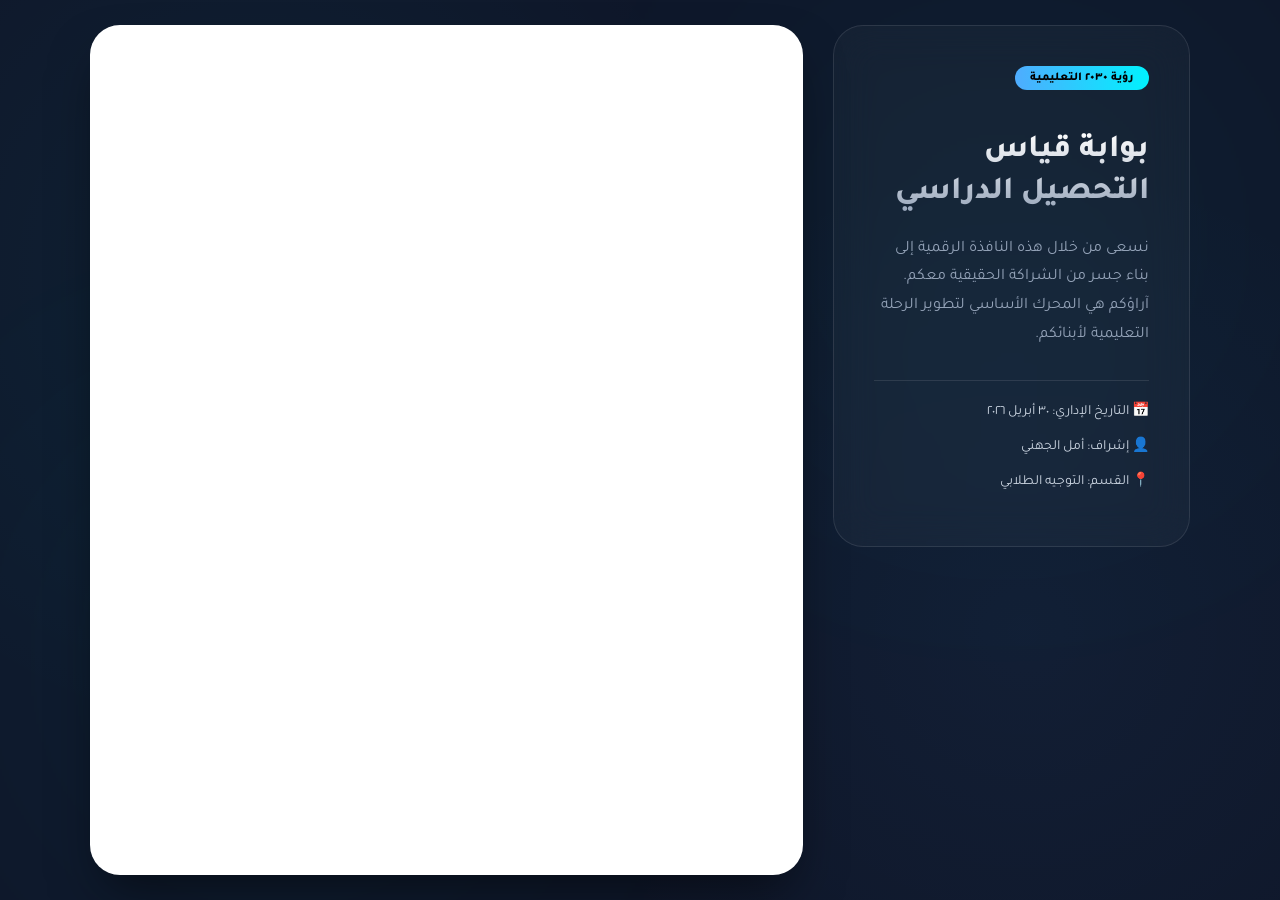
<file: ش.html>
<!DOCTYPE html>
<html lang="ar" dir="rtl">
<head>
    <meta charset="UTF-8">
    <meta name="viewport" content="width=device-width, initial-scale=1.0">
    <title>بوابة التميز التعليمي</title>
    <link href="https://fonts.googleapis.com/css2?family=Tajawal:wght@300;500;800&display=swap" rel="stylesheet">
    <style>
        :root {
            --main-bg: #0f172a;
            --accent: #00f2fe;
            --secondary: #4facfe;
            --glass: rgba(255, 255, 255, 0.03);
            --border: rgba(255, 255, 255, 0.1);
        }

        body {
            font-family: 'Tajawal', sans-serif;
            background-color: var(--main-bg);
            background-image: 
                radial-gradient(circle at 20% 30%, rgba(0, 242, 254, 0.05) 0%, transparent 40%),
                radial-gradient(circle at 80% 70%, rgba(79, 172, 254, 0.05) 0%, transparent 40%);
            margin: 0;
            color: #fff;
            display: flex;
            justify-content: center;
            align-items: center;
            min-height: 100vh;
            overflow-x: hidden;
        }

        /* حاوية العرض الرئيسية */
        .wrapper {
            width: 100%;
            max-width: 1100px;
            padding: 20px;
            display: grid;
            grid-template-columns: 1fr 2fr;
            gap: 30px;
            align-items: start;
        }

        /* الجانب الأيمن: لوحة المعلومات */
        .info-panel {
            background: var(--glass);
            backdrop-filter: blur(20px);
            border: 1px solid var(--border);
            border-radius: 30px;
            padding: 40px;
            position: sticky;
            top: 20px;
        }

        .badge {
            background: linear-gradient(90deg, var(--secondary), var(--accent));
            color: #000;
            padding: 5px 15px;
            border-radius: 50px;
            font-weight: 800;
            font-size: 12px;
            display: inline-block;
            margin-bottom: 20px;
        }

        h1 {
            font-size: 32px;
            font-weight: 800;
            line-height: 1.3;
            margin-bottom: 20px;
            background: linear-gradient(to bottom, #fff, #94a3b8);
            -webkit-background-clip: text;
            -webkit-text-fill-color: transparent;
        }

        .description {
            color: #94a3b8;
            font-size: 16px;
            line-height: 1.8;
            margin-bottom: 30px;
        }

        .meta-data {
            border-top: 1px solid var(--border);
            padding-top: 20px;
        }

        .meta-item {
            display: flex;
            align-items: center;
            margin-bottom: 15px;
            color: #cbd5e1;
            font-size: 14px;
        }

        .meta-item i {
            margin-left: 10px;
            color: var(--accent);
        }

        /* الجانب الأيسر: لوحة النموذج الإبداعية */
        .form-viewport {
            background: #fff;
            border-radius: 30px;
            height: 850px;
            overflow: hidden;
            box-shadow: 0 25px 50px -12px rgba(0, 0, 0, 0.5);
            position: relative;
            transition: transform 0.3s ease;
        }

        .form-viewport:hover {
            transform: translateY(-5px);
        }

        /* إخفاء شريط التمرير الافتراضي */
        iframe {
            width: 100%;
            height: 100%;
            border: none;
            /* استخدام فلتر خفيف لجعل ألوان النموذج تندمج مع التصميم */
            filter: contrast(1.05);
        }

        /* لمسات جمالية للهواتف */
        @media (max-width: 900px) {
            .wrapper {
                grid-template-columns: 1fr;
            }
            .info-panel {
                position: relative;
                top: 0;
            }
            .form-viewport {
                height: 700px;
            }
        }

        /* تأثيرات الإضاءة الخلفية */
        .glow {
            position: absolute;
            width: 300px;
            height: 300px;
            background: var(--accent);
            filter: blur(150px);
            opacity: 0.1;
            z-index: -1;
        }
    </style>
</head>
<body>

    <div class="glow" style="top: 10%; right: 10%;"></div>
    <div class="glow" style="bottom: 10%; left: 10%;"></div>

    <div class="wrapper">
        
        <!-- لوحة التحكم والمعلومات -->
        <div class="info-panel">
            <div class="badge">رؤية ٢٠٣٠ التعليمية</div>
            <h1>بوابة قياس<br>التحصيل الدراسي</h1>
            <p class="description">
                نسعى من خلال هذه النافذة الرقمية إلى بناء جسر من الشراكة الحقيقية معكم. آراؤكم هي المحرك الأساسي لتطوير الرحلة التعليمية لأبنائكم.
            </p>
            
            <div class="meta-data">
                <div class="meta-item">
                    <span>📅 التاريخ الإداري: ٣٠ أبريل ٢٠٢٦</span>
                </div>
                <div class="meta-item">
                    <span>👤 إشراف: أمل الجهني</span>
                </div>
                <div class="meta-item">
                    <span>📍 القسم: التوجيه الطلابي</span>
                </div>
            </div>
        </div>

        <!-- إطار النموذج بتصميم الفتحة الرقمية -->
        <div class="form-viewport">
            <iframe src="https://forms.office.com/Pages/ResponsePage.aspx?id=0gr9a2BA-U-RAIEOdddRtYQ0RnDu8b9Es8ORQyKWVGpUNktMRzA0NU8ySlM1TEVKWlIyRVpETVY3UC4u&embed=true"></iframe>
        </div>

    </div>

</body>
</html>
</file>
